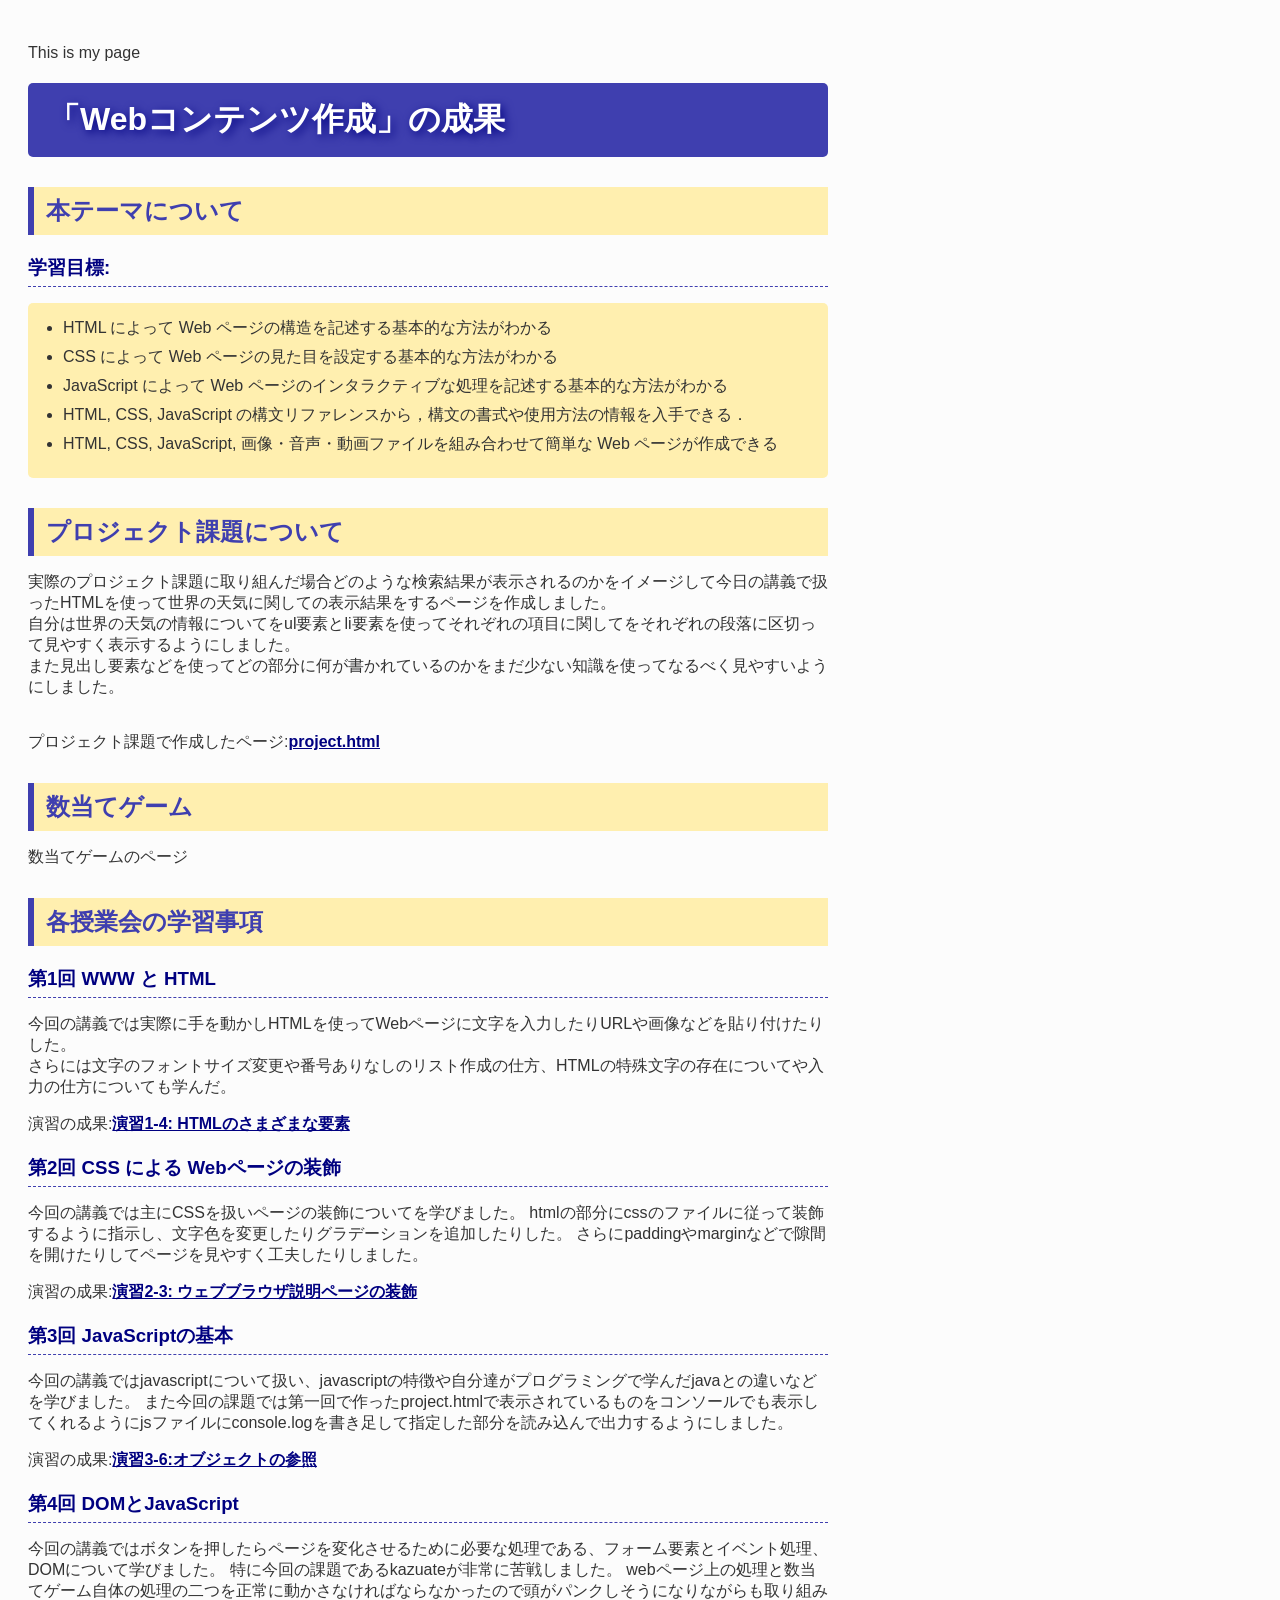
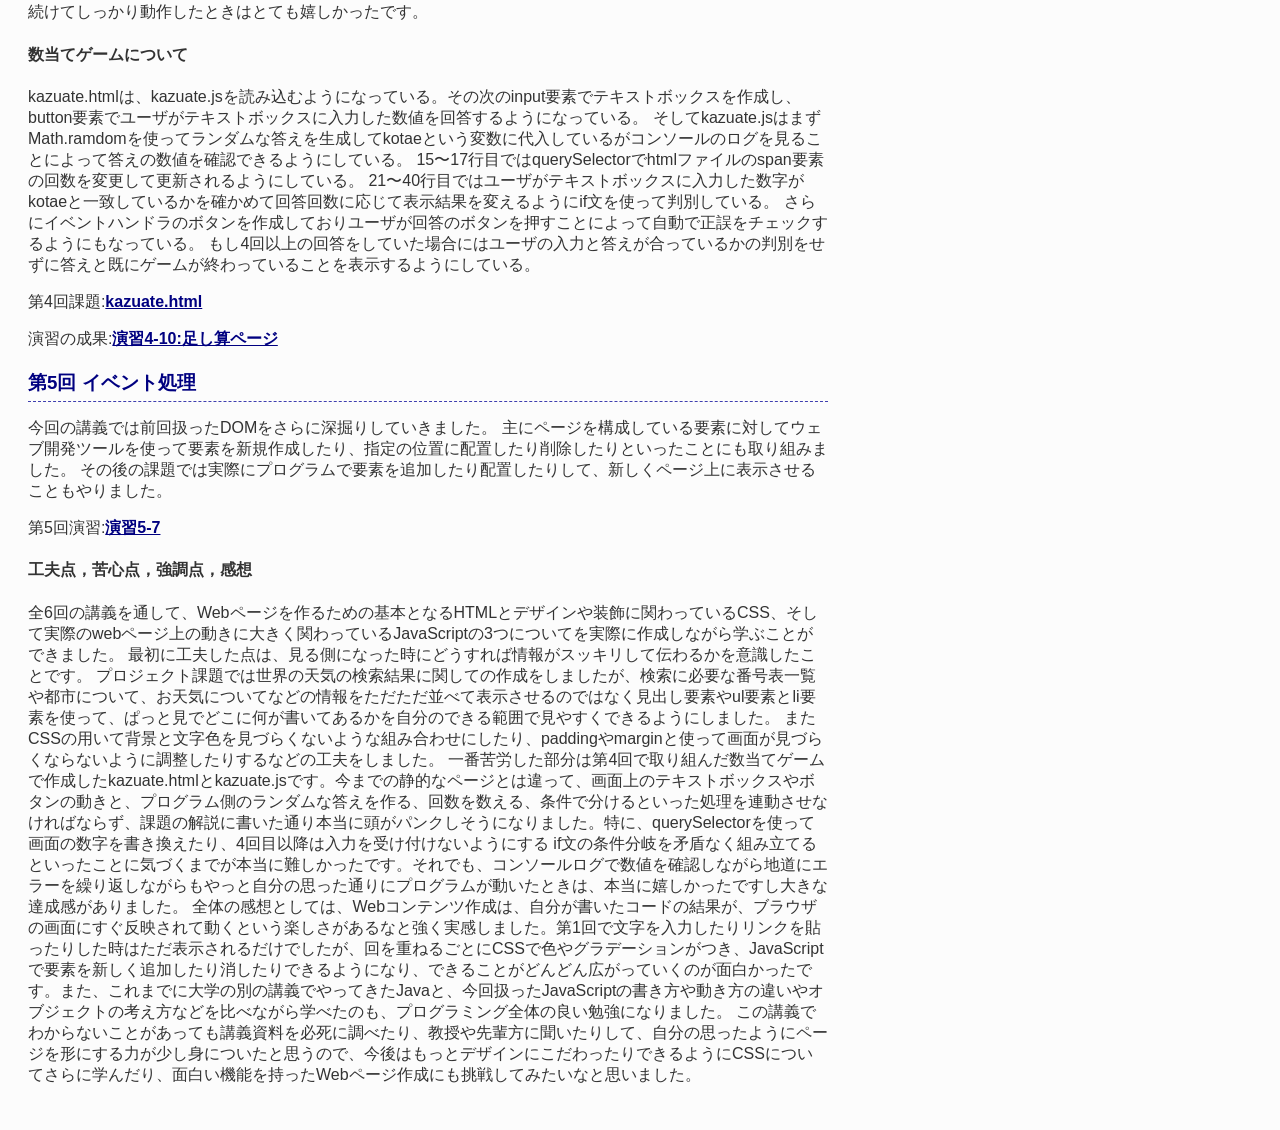
<file: index.html>
<!DOCTYPE html>
<html>
  <head>
    <meta charset="utf-8">
    <title>My test page</title>
    <link rel="stylesheet" href="style.css">
  </head>
  <body>
    <p>This is my page</p>
  <h1> 「Webコンテンツ作成」の成果</h1>
  <h2>本テーマについて</h2>
  <h3>学習目標:</h3>
  <ul>
			<li>HTML によって Web ページの構造を記述する基本的な方法がわかる</li>
			<li>CSS によって Web ページの見た目を設定する基本的な方法がわかる</li>
			<li>JavaScript によって Web ページのインタラクティブな処理を記述する基本的な方法がわかる</li>
			<li>HTML, CSS, JavaScript の構文リファレンスから，構文の書式や使用方法の情報を入手できる．</li>
			<li>HTML, CSS, JavaScript, 画像・音声・動画ファイルを組み合わせて簡単な Web ページが作成できる</li>
  </ul>
 <h2>プロジェクト課題について</h2>
 <p>実際のプロジェクト課題に取り組んだ場合どのような検索結果が表示されるのかをイメージして今日の講義で扱ったHTMLを使って世界の天気に関しての表示結果をするページを作成しました。<br>
  自分は世界の天気の情報についてをul要素とli要素を使ってそれぞれの項目に関してをそれぞれの段落に区切って見やすく表示するようにしました。<br>
  また見出し要素などを使ってどの部分に何が書かれているのかをまだ少ない知識を使ってなるべく見やすいようにしました。<br>
  <br>

 </p>
 <p>プロジェクト課題で作成したページ:<a href="project.html"
			   title="project.html"
			   target="_blank">project.html</a></p>
 <h2>数当てゲーム</h2>
 <p>数当てゲームのページ</p>
 <h2>各授業会の学習事項</h2>
 <h3>第1回 WWW と HTML</h3>
 <p>今回の講義では実際に手を動かしHTMLを使ってWebページに文字を入力したりURLや画像などを貼り付けたりした。<br>
  さらには文字のフォントサイズ変更や番号ありなしのリスト作成の仕方、HTMLの特殊文字の存在についてや入力の仕方についても学んだ。<br>
 </p>
 <p>演習の成果:<a href="practice-html/elements.html"
			   title="演習1-4"
			   target="_blank">演習1-4: HTMLのさまざまな要素</a></p>
 <h3>第2回 CSS による Webページの装飾</h3>
 <p>今回の講義では主にCSSを扱いページの装飾についてを学びました。
  htmlの部分にcssのファイルに従って装飾するように指示し、文字色を変更したりグラデーションを追加したりした。
  さらにpaddingやmarginなどで隙間を開けたりしてページを見やすく工夫したりしました。
 </p>
  <p>演習の成果:<a href="practice-css/browser-intro.html"
			   title="演習2-3"
			   target="_blank">演習2-3: ウェブブラウザ説明ページの装飾</a></p>
 <h3>第3回 JavaScriptの基本</h3>
 <p>今回の講義ではjavascriptについて扱い、javascriptの特徴や自分達がプログラミングで学んだjavaとの違いなどを学びました。
  また今回の課題では第一回で作ったproject.htmlで表示されているものをコンソールでも表示してくれるようにjsファイルにconsole.logを書き足して指定した部分を読み込んで出力するようにしました。
 </p>
 
 <p>演習の成果:<a href="practice-js/obj-practice.html"
			   title="演習3-6"
			   target="_blank">演習3-6:オブジェクトの参照</a></p>
 <h3>第4回 DOMとJavaScript</h3>
 <p>今回の講義ではボタンを押したらページを変化させるために必要な処理である、フォーム要素とイベント処理、DOMについて学びました。
  特に今回の課題であるkazuateが非常に苦戦しました。
  webページ上の処理と数当てゲーム自体の処理の二つを正常に動かさなければならなかったので頭がパンクしそうになりながらも取り組み続けてしっかり動作したときはとても嬉しかったです。
 </p>
 
 <h4>数当てゲームについて</h4>
 <p>kazuate.htmlは、kazuate.jsを読み込むようになっている。その次のinput要素でテキストボックスを作成し、button要素でユーザがテキストボックスに入力した数値を回答するようになっている。
  そしてkazuate.jsはまずMath.ramdomを使ってランダムな答えを生成してkotaeという変数に代入しているがコンソールのログを見ることによって答えの数値を確認できるようにしている。
  15〜17行目ではquerySelectorでhtmlファイルのspan要素の回数を変更して更新されるようにしている。
  21〜40行目ではユーザがテキストボックスに入力した数字がkotaeと一致しているかを確かめて回答回数に応じて表示結果を変えるようにif文を使って判別している。
  さらにイベントハンドラのボタンを作成しておりユーザが回答のボタンを押すことによって自動で正誤をチェックするようにもなっている。
  もし4回以上の回答をしていた場合にはユーザの入力と答えが合っているかの判別をせずに答えと既にゲームが終わっていることを表示するようにしている。
 </p>
 <p>第4回課題:<a href="kazuate.html"
			   title="第4回課題"
			   target="_blank">kazuate.html</a></p>
 <p>演習の成果:<a href="practice-eventdom/tashizan.html"
			   title="演習4-10"
			   target="_blank">演習4-10:足し算ページ</a></p>
 <h3>第5回 イベント処理</h3>
 <p>今回の講義では前回扱ったDOMをさらに深掘りしていきました。
  主にページを構成している要素に対してウェブ開発ツールを使って要素を新規作成したり、指定の位置に配置したり削除したりといったことにも取り組みました。
  その後の課題では実際にプログラムで要素を追加したり配置したりして、新しくページ上に表示させることもやりました。

 </p>
 <p>第5回演習:<a href="practice-dom2/dom2-exercise.html"
			   title="演習5-7"
			   target="_blank">演習5-7</a></p>
        
<h4>工夫点，苦心点，強調点，感想</h4>
<p>全6回の講義を通して、Webページを作るための基本となるHTMLとデザインや装飾に関わっているCSS、そして実際のwebページ上の動きに大きく関わっているJavaScriptの3つについてを実際に作成しながら学ぶことができました。
最初に工夫した点は、見る側になった時にどうすれば情報がスッキリして伝わるかを意識したことです。
プロジェクト課題では世界の天気の検索結果に関しての作成をしましたが、検索に必要な番号表一覧や都市について、お天気についてなどの情報をただただ並べて表示させるのではなく見出し要素やul要素とli要素を使って、ぱっと見でどこに何が書いてあるかを自分のできる範囲で見やすくできるようにしました。
またCSSの用いて背景と文字色を見づらくないような組み合わせにしたり、paddingやmarginと使って画面が見づらくならないように調整したりするなどの工夫をしました。
一番苦労した部分は第4回で取り組んだ数当てゲームで作成したkazuate.htmlとkazuate.jsです。今までの静的なページとは違って、画面上のテキストボックスやボタンの動きと、プログラム側のランダムな答えを作る、回数を数える、条件で分けるといった処理を連動させなければならず、課題の解説に書いた通り本当に頭がパンクしそうになりました。特に、querySelectorを使って画面の数字を書き換えたり、4回目以降は入力を受け付けないようにする if文の条件分岐を矛盾なく組み立てるといったことに気づくまでが本当に難しかったです。それでも、コンソールログで数値を確認しながら地道にエラーを繰り返しながらもやっと自分の思った通りにプログラムが動いたときは、本当に嬉しかったですし大きな達成感がありました。
全体の感想としては、Webコンテンツ作成は、自分が書いたコードの結果が、ブラウザの画面にすぐ反映されて動くという楽しさがあるなと強く実感しました。第1回で文字を入力したりリンクを貼ったりした時はただ表示されるだけでしたが、回を重ねるごとにCSSで色やグラデーションがつき、JavaScriptで要素を新しく追加したり消したりできるようになり、できることがどんどん広がっていくのが面白かったです。また、これまでに大学の別の講義でやってきたJavaと、今回扱ったJavaScriptの書き方や動き方の違いやオブジェクトの考え方などを比べながら学べたのも、プログラミング全体の良い勉強になりました。
この講義でわからないことがあっても講義資料を必死に調べたり、教授や先輩方に聞いたりして、自分の思ったようにページを形にする力が少し身についたと思うので、今後はもっとデザインにこだわったりできるようにCSSについてさらに学んだり、面白い機能を持ったWebページ作成にも挑戦してみたいなと思いました。

</p>




</body>
</html>
</file>
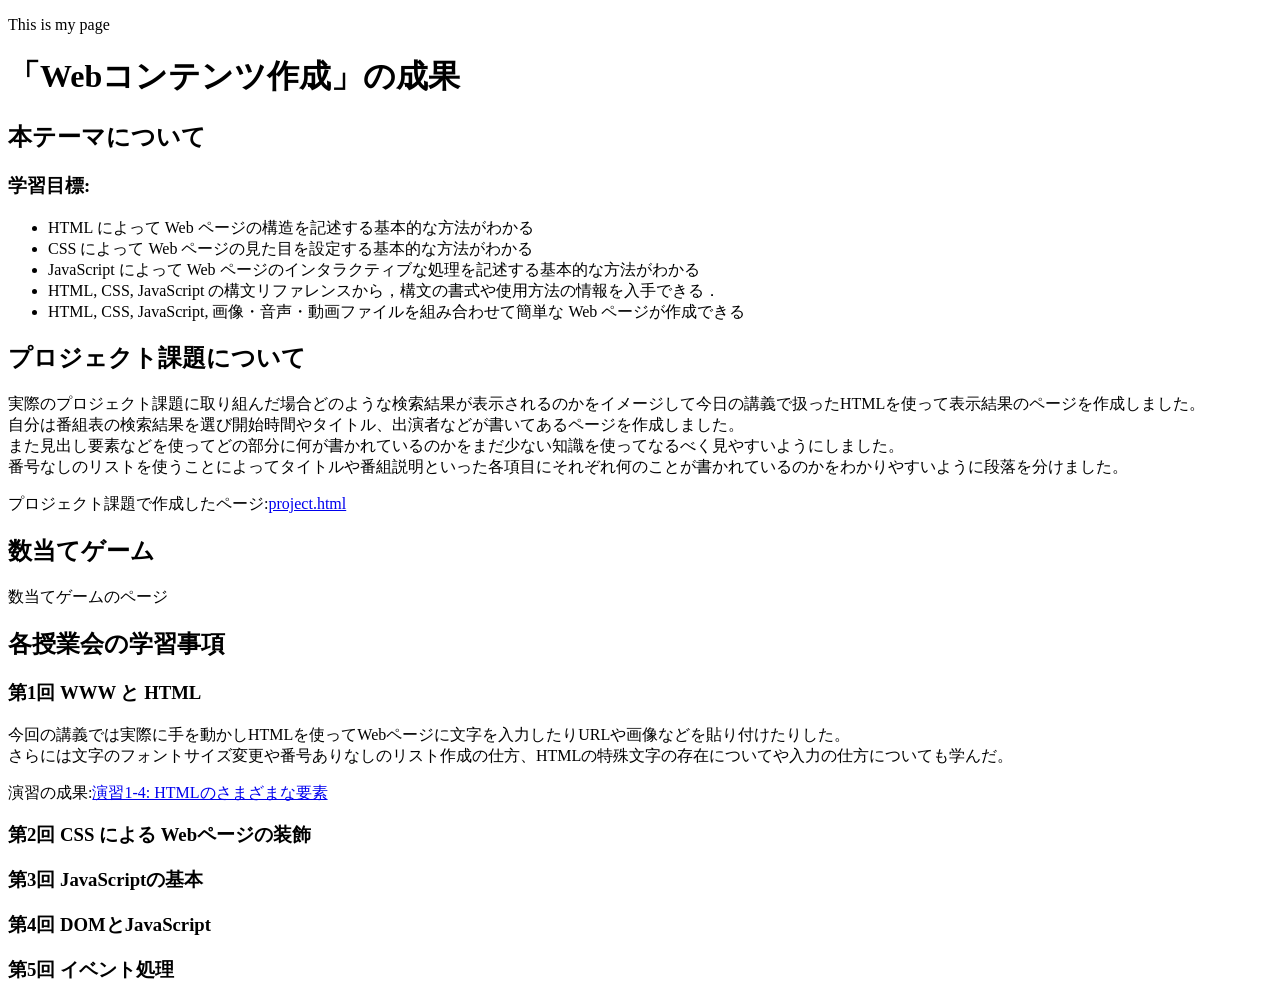
<file: practice-html/index.html>
<!DOCTYPE html>
<html>
  <head>
    <meta charset="utf-8">
    <title>My test page</title>
  </head>
  <body>
    <p>This is my page</p>
  <h1> 「Webコンテンツ作成」の成果</h1>
  <h2>本テーマについて</h2>
  <h3>学習目標:</h3>
  <ul>
			<li>HTML によって Web ページの構造を記述する基本的な方法がわかる</li>
			<li>CSS によって Web ページの見た目を設定する基本的な方法がわかる</li>
			<li>JavaScript によって Web ページのインタラクティブな処理を記述する基本的な方法がわかる</li>
			<li>HTML, CSS, JavaScript の構文リファレンスから，構文の書式や使用方法の情報を入手できる．</li>
			<li>HTML, CSS, JavaScript, 画像・音声・動画ファイルを組み合わせて簡単な Web ページが作成できる</li>
  </ul>
 <h2>プロジェクト課題について</h2>
 <p>実際のプロジェクト課題に取り組んだ場合どのような検索結果が表示されるのかをイメージして今日の講義で扱ったHTMLを使って表示結果のページを作成しました。<br>
  自分は番組表の検索結果を選び開始時間やタイトル、出演者などが書いてあるページを作成しました。<br>
  また見出し要素などを使ってどの部分に何が書かれているのかをまだ少ない知識を使ってなるべく見やすいようにしました。<br>
  番号なしのリストを使うことによってタイトルや番組説明といった各項目にそれぞれ何のことが書かれているのかをわかりやすいように段落を分けました。<br>

 </p>
 <p>プロジェクト課題で作成したページ:<a href="project.html"
			   title="project.html"
			   target="_blank">project.html</a></p>
 <h2>数当てゲーム</h2>
 <p>数当てゲームのページ</p>
 <h2>各授業会の学習事項</h2>
 <h3>第1回 WWW と HTML</h3>
 <p>今回の講義では実際に手を動かしHTMLを使ってWebページに文字を入力したりURLや画像などを貼り付けたりした。<br>
  さらには文字のフォントサイズ変更や番号ありなしのリスト作成の仕方、HTMLの特殊文字の存在についてや入力の仕方についても学んだ。<br>
 </p>
 <p>演習の成果:<a href="elements.html"
			   title="演習1-4"
			   target="_blank">演習1-4: HTMLのさまざまな要素</a></p>
 <h3>第2回 CSS による Webページの装飾</h3>
 <h3>第3回 JavaScriptの基本</h3>
 <h3>第4回 DOMとJavaScript</h3>
 <h3>第5回 イベント処理</h3>

</body>
</html>
</file>
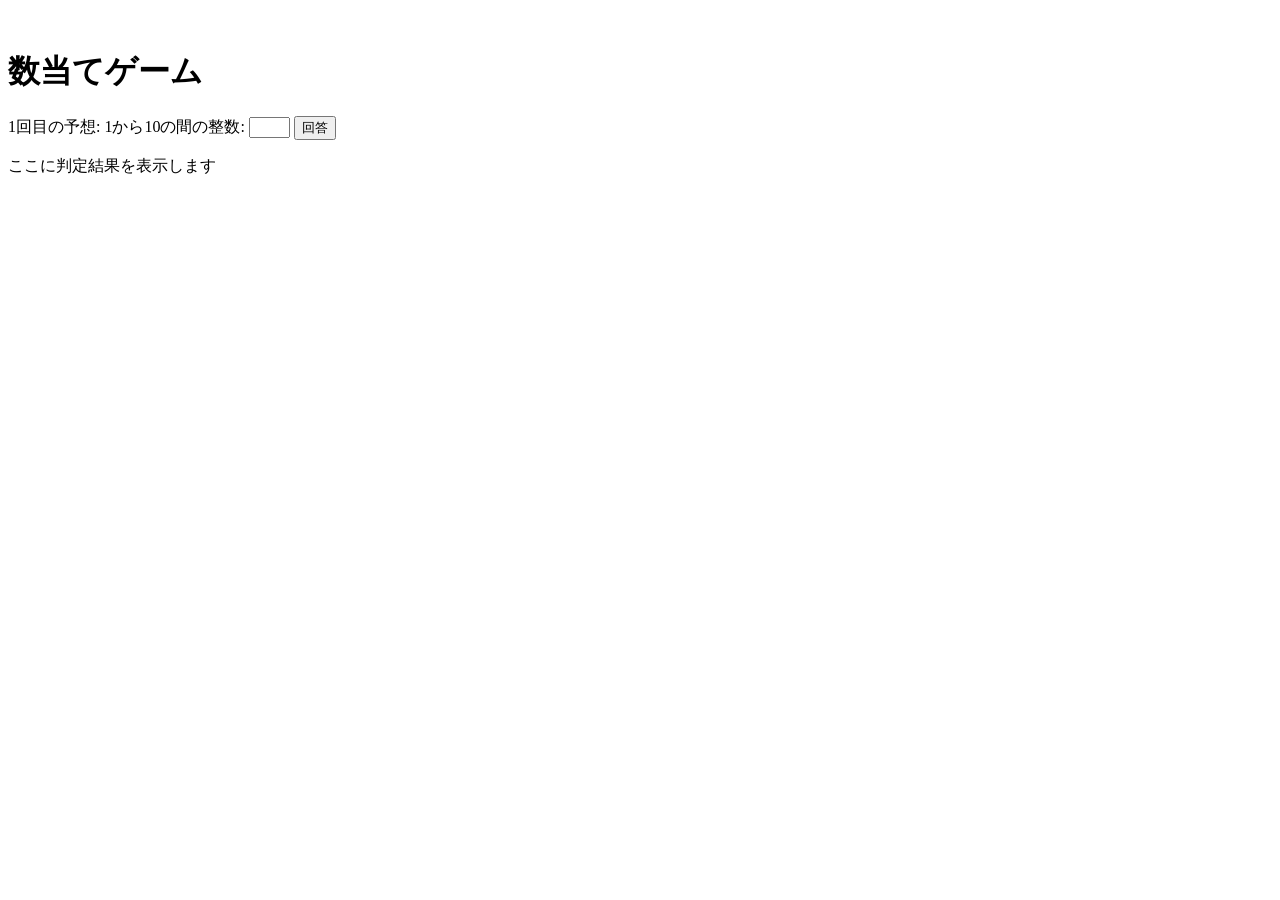
<file: kazuate.html>
<!-- 課題4-1: 数当てゲーム -->

<!DOCTYPE html>
<html>
  <head>
    <meta charset="utf-8">
    <title>数当てゲーム</title>
    <script src="kazuate.js" defer></script>
  </head>

　　<body>
    <h1>数当てゲーム</h1>
    <p>
        <span id="kaisu">1</span>回目の予想: 
        <!-- ここにテキストボックスとボタンを設置 -->
        1から10の間の整数:
        <input type="text" name="left" id="left" size="3">
        <button id="calc">回答</button>
    </p>
    <p id="result">ここに判定結果を表示します</p>
　　</body>
</html>
</file>
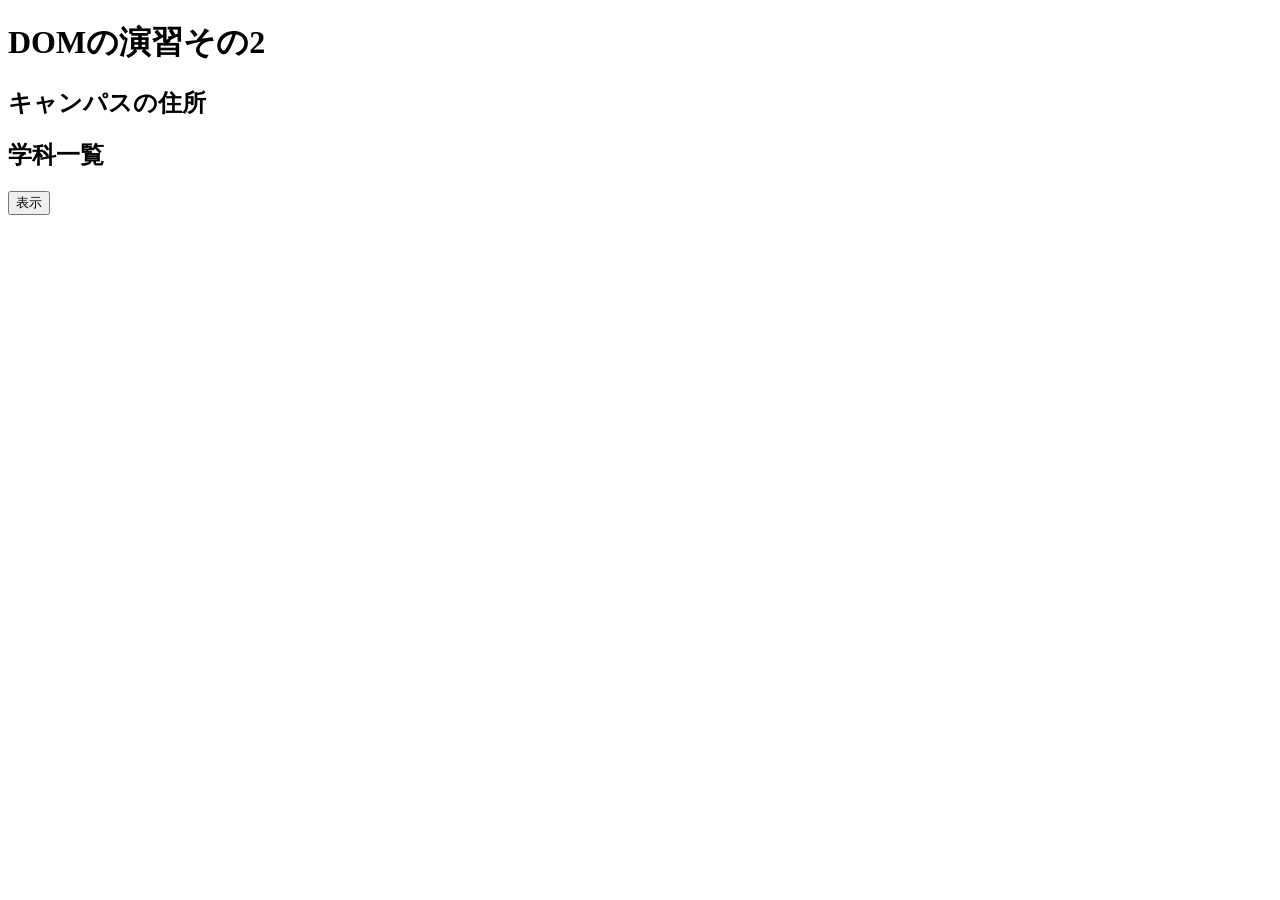
<file: practice-dom2/dom2-exercise.html>
<!DOCTYPE html>
<html>
  <head>
    <title>DOM の演習その2</title>
	<script src="dom2-exercise.js" defer></script>
  </head>

  <body>
	  <h1>DOMの演習その2</h1>

	  <h2 id="addr">キャンパスの住所</h2>
  
	  <h2 id="dept">学科一覧</h2>

	  <button id="show">表示</button>
  </body>
</html>
</file>
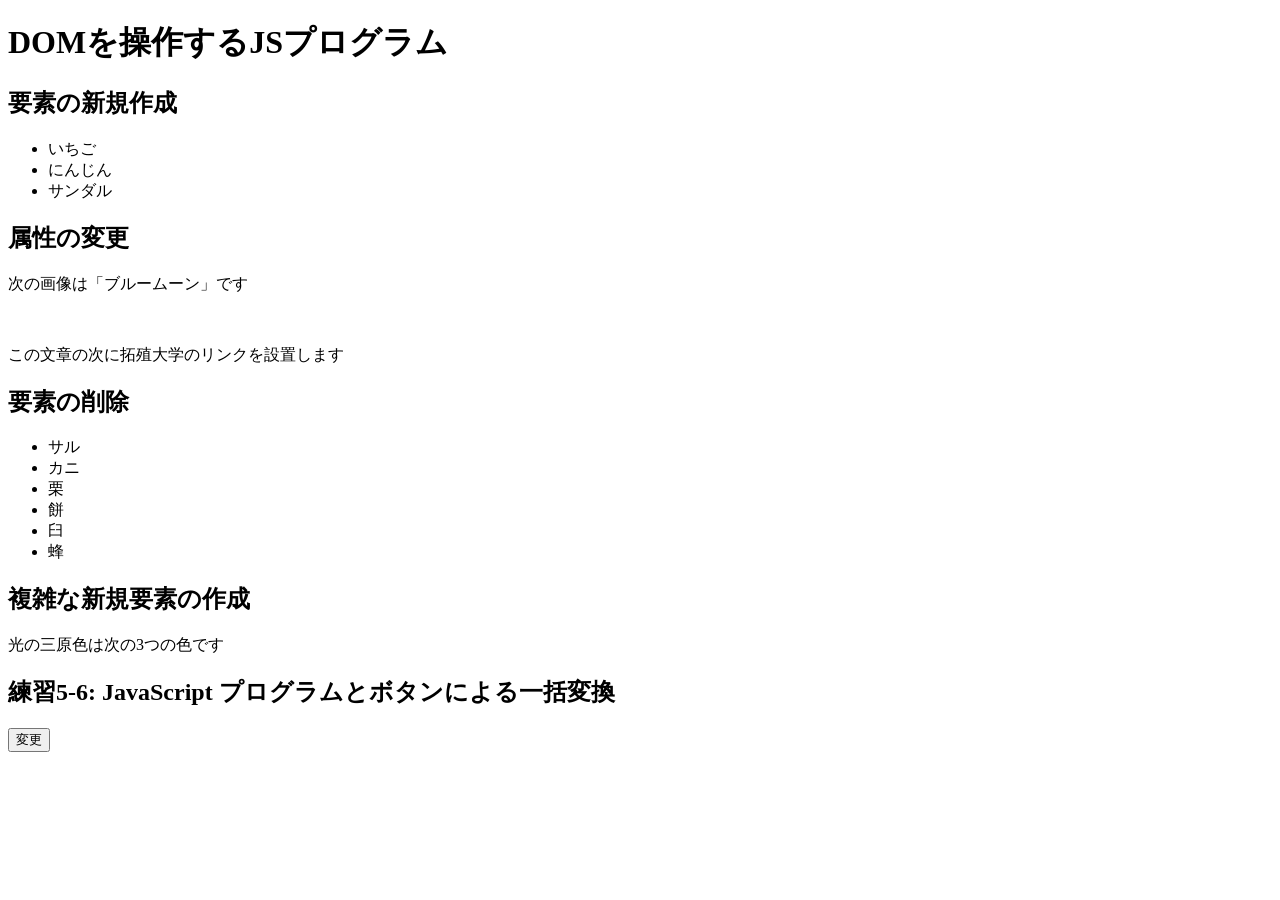
<file: practice-dom2/dom2-intro.html>
<!DOCTYPE html>
<html>
  <head>
    <title>DOMを操作するJSプログラム</title>
	<script src="dom2-intro.js" defer></script>
  </head>

  <body>
	  <h1>DOMを操作するJSプログラム</h1>

	  <h2>要素の新規作成</h2>
	  <ul id="kazoeuta">
		<li>いちご</li>
		<li>にんじん</li>
		<li>サンダル</li>
	  </ul>

	  <h2>属性の変更</h2>
	  <p>次の画像は「ブルームーン」です</p>
	  <img id="bluemoon">

	  <p id="takudai">この文章の次に拓殖大学のリンクを設置します</p>


	  <h2>要素の削除</h2>
	  <ul id="kassen">
		  <li>サル</li>
		  <li>カニ</li>
		  <li>栗</li>
		  <li id="mochi">餅</li>
		  <li>臼</li>
		  <li>蜂</li>
	  </ul>

	  <h2 id="fukuzatu">複雑な新規要素の作成</h2>
	  <p id="primary">光の三原色は次の3つの色です</p>

	  <h2>練習5-6: JavaScript プログラムとボタンによる一括変換</h2>
	  <button id="henkou">変更</button>

  </body>
</html>
</file>
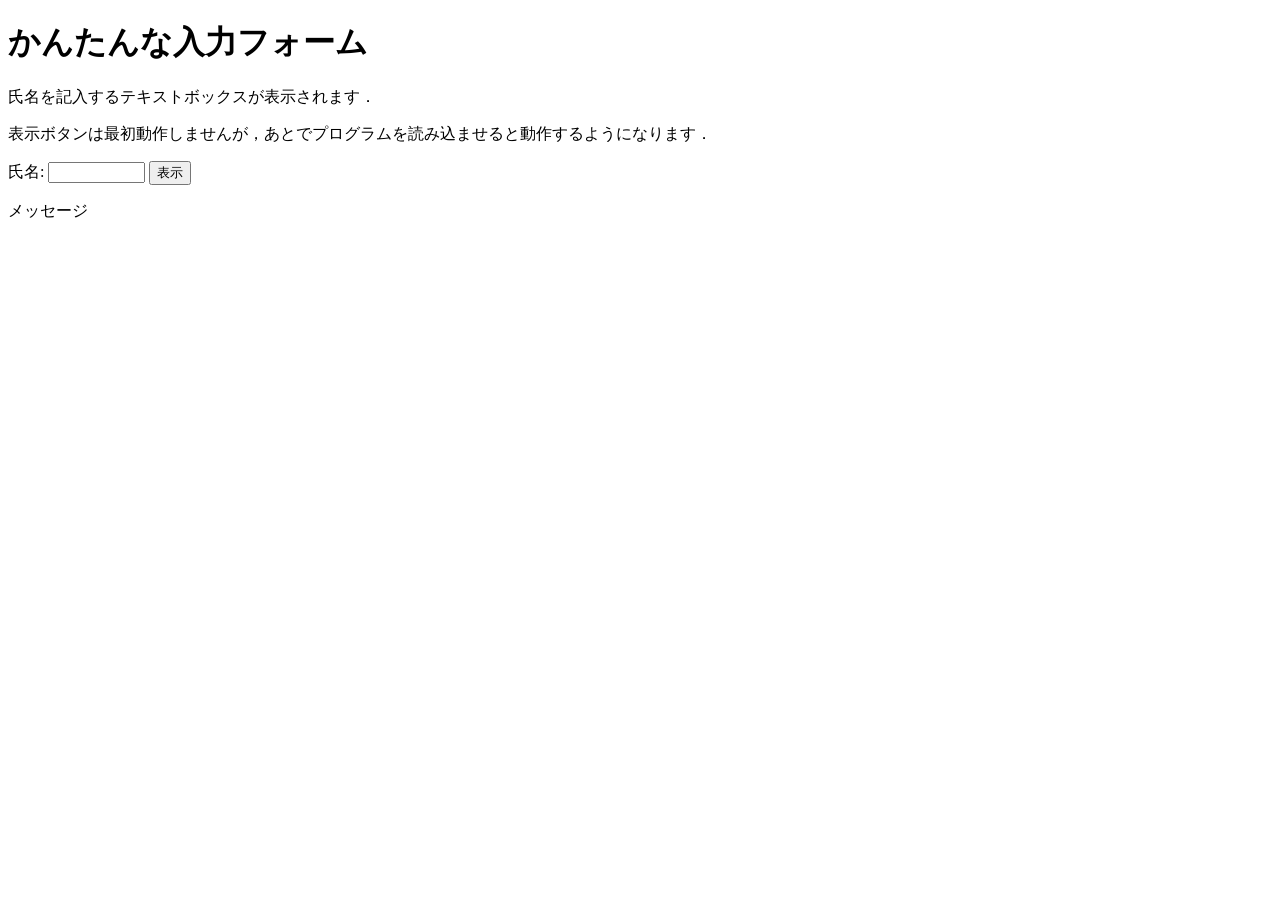
<file: practice-eventdom/input-demo.html>
<!DOCTYPE html>
<html>
  <head>
    <title>かんたんな入力フォーム</title>
    <script src="input-demo.js" defer></script>
  </head>

  <body>
    <h1>かんたんな入力フォーム</h1>
	<p>氏名を記入するテキストボックスが表示されます．</p>
	<p>表示ボタンは最初動作しませんが，あとでプログラムを読み込ませると動作するようになります．</p>
	<label for="shimei">氏名: </label>
	<input type="text" name="shimei" size="10" id="shimei">
	<button id="print">表示</button>
	<p id="message">メッセージ</p>
  </body>
</html>
</file>
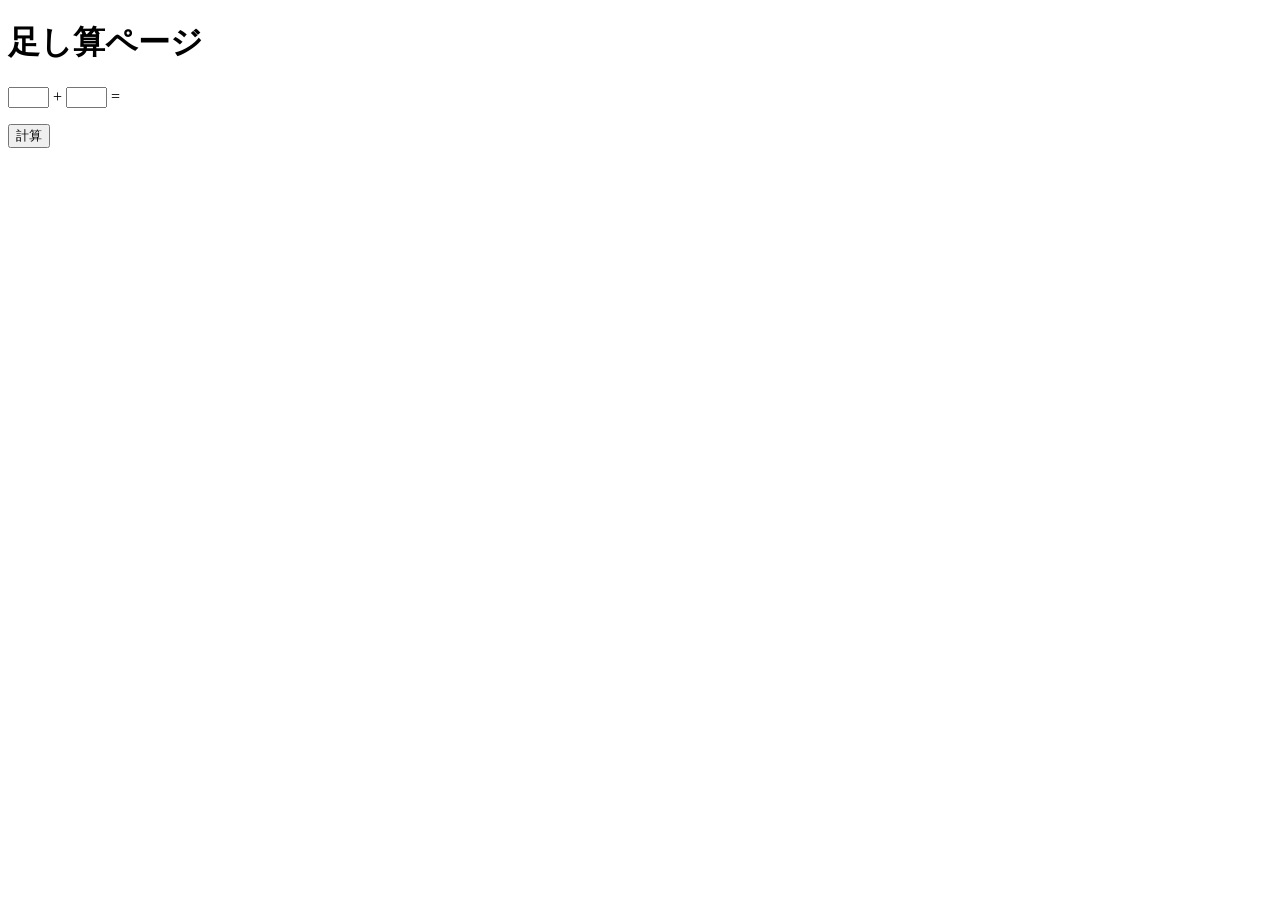
<file: practice-eventdom/tashizan.html>
<!DOCTYPE html>
<html>
  <head>
    <title>足し算ページ</title>
	<script src="tashizan.js" defer></script>
  </head>

  <body>
    <h1>足し算ページ</h1>
	<p>
	<input type="text" name="left" id="left" size="3">
	+
	<input type="text" name="right" id="right" size="3">
	=
	<span id="answer"></span>
	</p>
	<button id="calc">計算</button>
  </body>
</html>
</file>
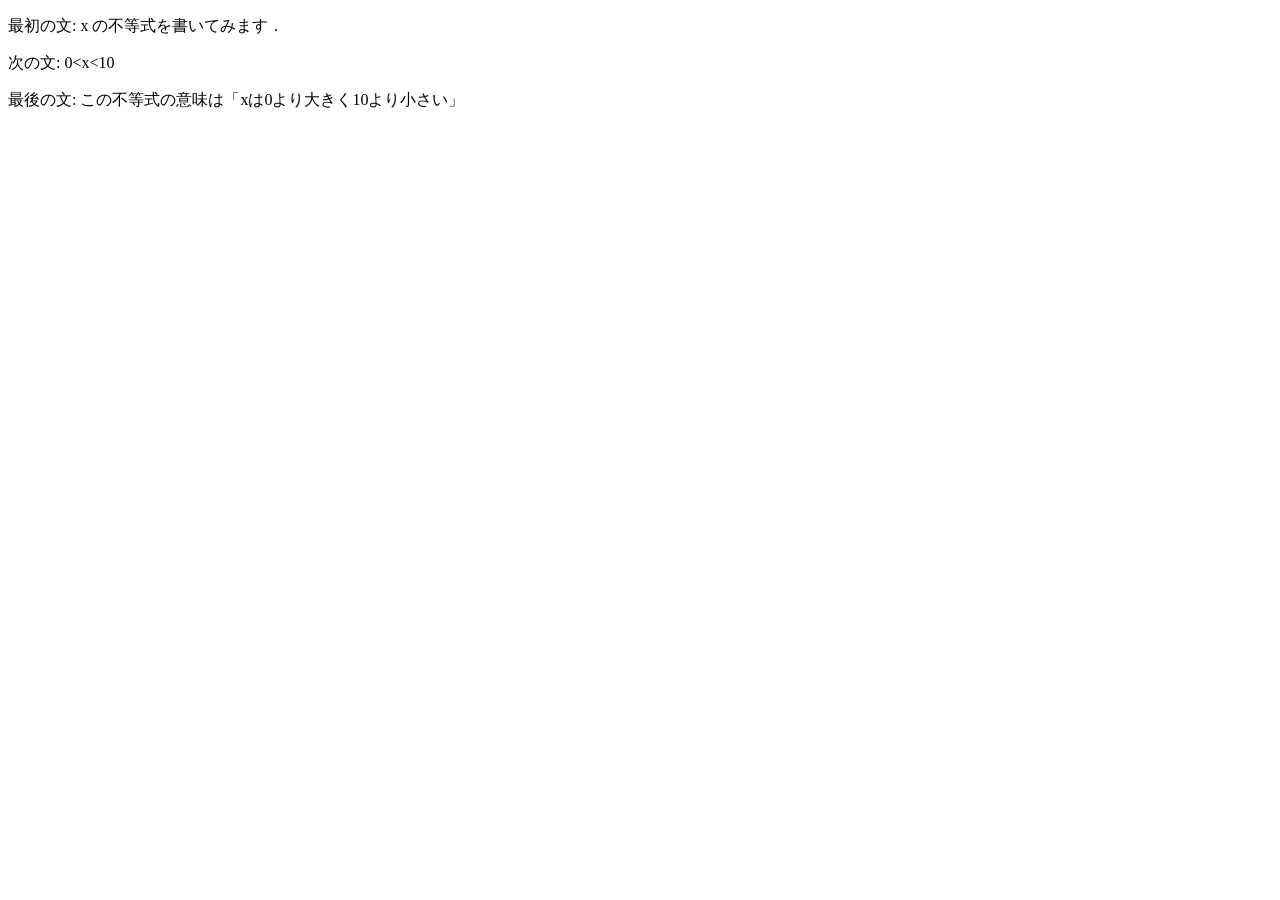
<file: practice-html/structure.html>
<!DOCTYPE html>
<html>
<head>
   <meta charset="utf-8">
   <title>「演習1-3」</title>
</head>
<body>
<p> 最初の文: x の不等式を書いてみます．</p>
<p> 次の文: 0&lt;x&lt;10 </p>
<p> 最後の文: この不等式の意味は「xは0より大きく10より小さい」</p>

<!--<p>これは不要な文章です．</p>-->
</body>
</html>
</file>
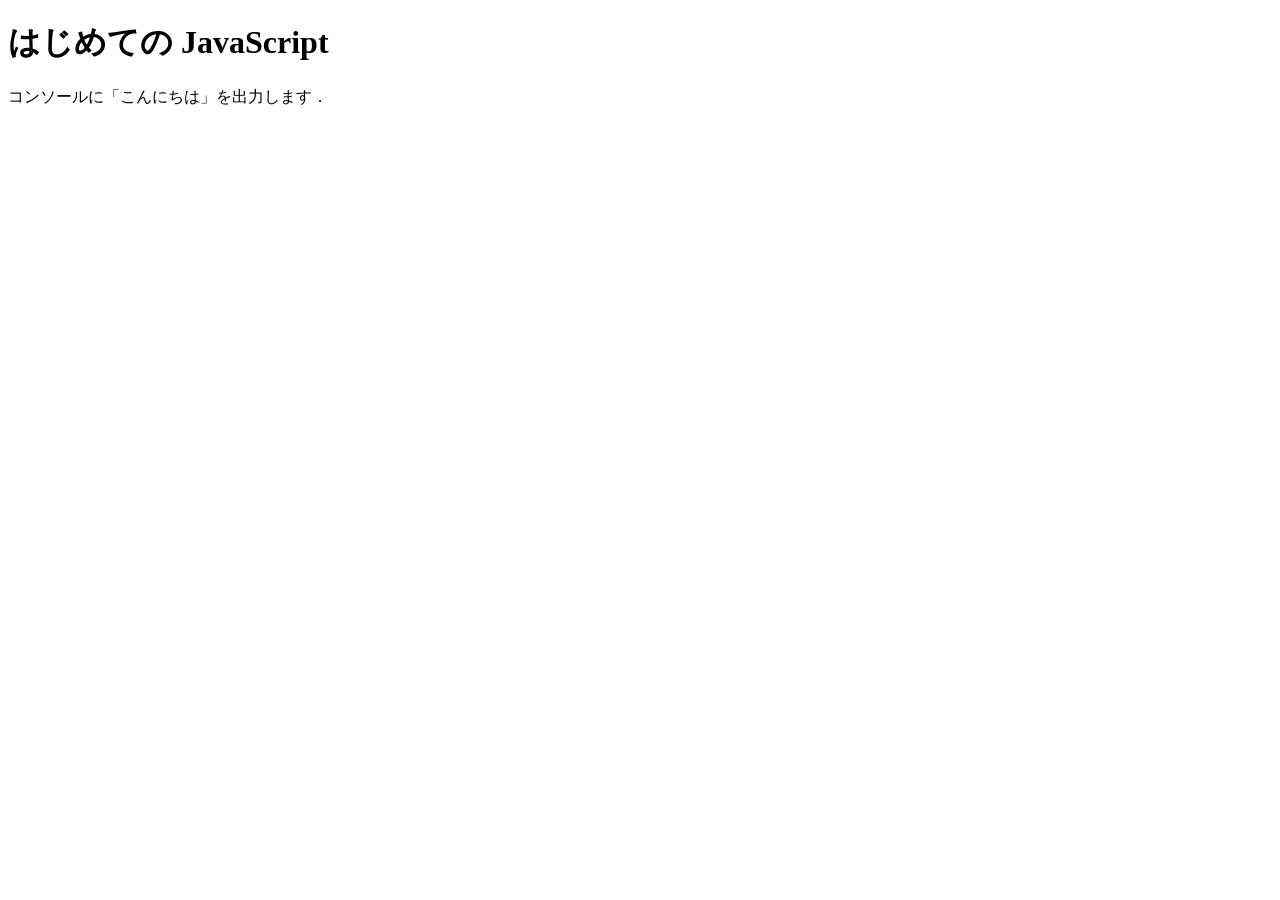
<file: practice-js/jsintro.html>
<!DOCTYPE html>
<html>
  <head>
    <meta charset="utf-8">
    <title>はじめての JavaScript</title>

    <script src="hello.js" defer></script>
  </head>

  <body>
    <h1>はじめての JavaScript</h1>

    <p>コンソールに「こんにちは」を出力します．</p>
  </body>
</html>
</file>
<file: style.css>
body {
	font-family: sans-serif;
	color: #333;
	max-width: 800px;
	padding: 20px;
	background-color: #fcfcfc;
}

p {
	color: #333333;
}

h1 {
	color: white;
	background-color: #3f3faf;
	padding: 15px 20px;
	border-radius: 5px;
	text-shadow: navy 3px 3px 10px;
	margin-bottom: 30px;
}

h2 {
	margin: 30px 0 15px 0;
	font-family: sans-serif;
	color: #3f3faf;
	background-color: #ffefaf;
    padding: 8px 12px;
	border-left: 6px solid #3f3faf;
}

h3 {
	color: navy;
	margin: 20px 0 10px 0;
	padding-bottom: 5px;
	border-bottom: 1px dashed #3f3faf;
}

ul {
	background-color: #ffefaf;
	padding: 15px 15px 15px 35px;
	border-radius: 5px;
	margin-bottom: 20px;
}

li {
	color: #333333;
	margin-bottom: 8px;
}

a {
	color: navy;
	font-weight: bold;
}

a:hover {
	color: #9c1616;
}
</file>
